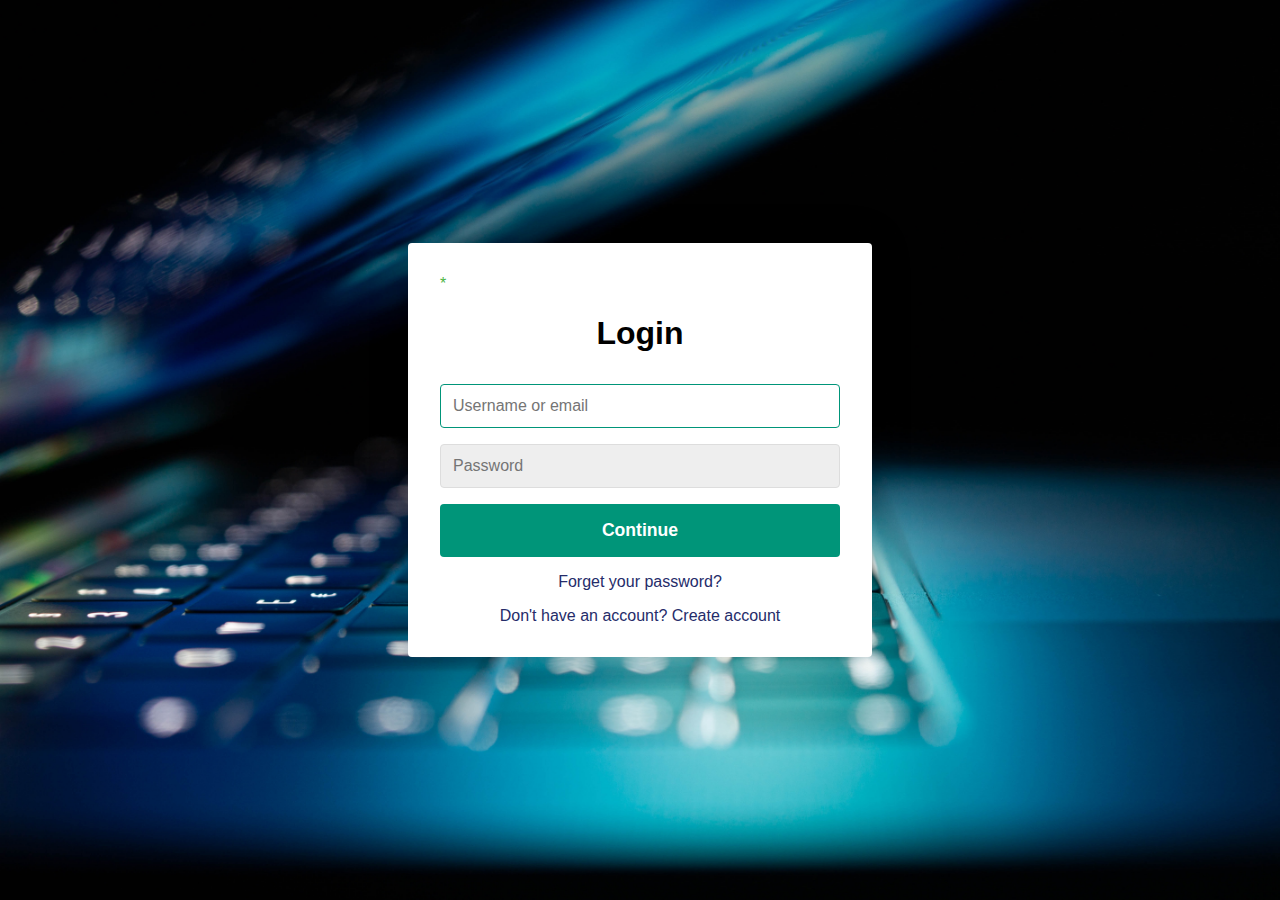
<file: index.html>
<!DOCTYPE html>
<head>
    <meta charset="UTF-8">
    <meta name="viewport" content="width=device-width, initial-scale=1.0">
    <meta http-equiv="X-UA-Compatible" content="ie=edge">
    <title>Login / Sign up Form</title>
     <!-- custom css -->
    <link rel="stylesheet" href="styles.css">
  </head>

  <body>
    <div class="container">
        <form class="form" id="login">
          <span id="autoLink">*</span>
            <h1 class="form__title">Login</h1>
            <div class="form__message form__message--error"></div>
            <div class="form__input-group">
                <input type="text" id="loginUsername" class="form__input" autofocus placeholder="Username or email">
                <div class="form__input-error-message"></div>
            </div>
            <div class="form__input-group">
                <input type="password" id="loginPassword" class="form__input" autofocus placeholder="Password">
                <div class="form__input-error-message"></div>
            </div>
            <button class="form__button" type="submit">Continue</button>
          <p class="form__text">
    <a class="form__link" href="#" id="linkForgetPassword">Forget your password?</a>
  </p>
  <p class="form__text">
    <a class="form__link" href="#" id="linkCreateAccount">Don't have an account? Create account</a>
  </p>
</form>

<!-- Forget your password page !-->
<form class="form form--hidden" id="forgetPasswordForm">
  <h1 class="form__title">Forgot your password?</h1>
  <div class="form__input-group">
    <input type="text" id="forgetPasswordEmail" class="form__input" autofocus placeholder="Email">
    <div class="form__input-error-message"></div>
  </div>
  <button class="form__button" type="submit">Reset Password</button>
  <p class="form__message form__message--hidden" id="forgetPasswordMessage">An email has been sent to your inbox!</p>
  <p class="form__text">
    <a class="form__link" href="./" id="linkForgetPasswordLogin">Go back to account!</a>
  </p>
</form>
 
        <!-- Account page page !-->
 <form class="form form--hidden" id="createAccount">
            <h1 class="form__title">Create Account</h1>
            <div class="form__message form__message--error"></div>
            <div class="form__input-group">
                <input type="text" id="signupUsername" class="form__input" autofocus placeholder="Username">
                <div class="form__input-error-message"></div>
            </div>
            <div class="form__input-group">
                <input type="text" id="signupEmail" class="form__input" autofocus placeholder="Email Address">
                <div class="form__input-error-message"></div>
            </div>
            <div class="form__input-group">
                <input type="password" class="form__input" autofocus placeholder="Password">
                <div class="form__input-error-message"></div>
            </div>
            <div class="form__input-group">
                <input type="password" class="form__input" autofocus placeholder="Confirm password">
                <div class="form__input-error-message"></div>
            </div>
            <button class="form__button" type="submit">Continue</button>
            <p class="form__text">
                <a class="form__link" href="./" id="linkLogin">Already have an account? Sign in</a>
            </p>
        </form>
    </div>
    <script src="app.js" defer></script>
</body>
</html>
</file>
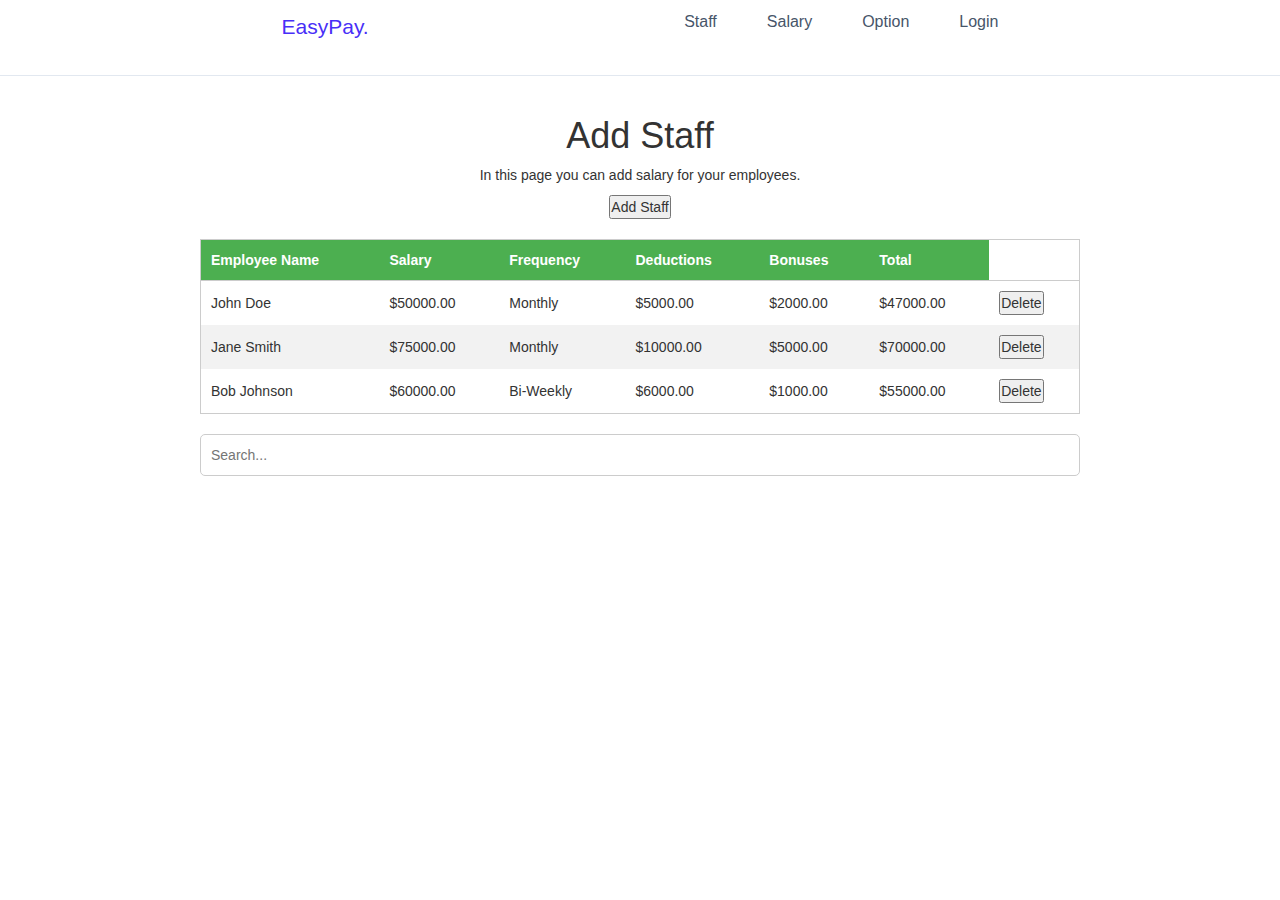
<file: easypay/index1.html>
<!DOCTYPE html>
<!-- Add Font Awesome CSS file -->
<head>
<link rel="stylesheet" href="https://cdnjs.cloudflare.com/ajax/libs/font-awesome/5.15.3/css/all.min.css"> 
<link rel="stylesheet" href="styles1.css">
<link rel="stylesheet" href="https://maxcdn.bootstrapcdn.com/bootstrap/3.3.6/css/bootstrap.min.css">
<script src="https://code.jquery.com/jquery-2.2.4.min.js"></script>
<script src="https://maxcdn.bootstrapcdn.com/bootstrap/3.3.6/js/bootstrap.min.js"></script>


</head>
<body> 
<!-- This is the HTML code for the header -->
<header class="header">
    <!-- This is the navigation bar -->
        <nav class="navbar">
            <a href="#" class="nav-logo">EasyPay.</a>
              <!-- This is the menu list -->

            <ul class="nav-menu">
                <li class="nav-item">
                <a id="staff1" href="#" class="nav-link">Staff</a>
                </li>
                <li class="nav-item">
                <a id="salary1" href="#" class="nav-link">Salary</a>
                </li>
                <li class="nav-item">
                <a id="option" href="#" class="nav-link">Option</a>
                </li>
                <li class="nav-item">
                 <a id="login" href="#" class="nav-link">Login</a>
                </li>
            </ul>
              <!-- This is the hamburger menu for small screens -->
            <div class="hamburger">
                <span class="bar"></span>
                <span class="bar"></span>
                <span class="bar"></span>
            </div>
        </nav>
</header>

<!-- This is the staff page -->
<div id="staff-page" class="page active">
  <h1>Add Staff</h1>
  <p>In this page you can add salary for your employees.</p>
    <!-- This is the button to toggle the form -->
  <button id="toggle-form">Add Staff</button>
  <form id="staff-form">
    <label for="name">Name:</label>
    <input type="text" id="name" name="name" required>

    <label for="salary">Salary:</label>
    <input type="number" id="salary" name="salary" required>

    <label for="frequency">Frequency:</label>
    <select id="frequency" name="frequency" required>
      <option value="Monthly">Monthly</option>
      <option value="Bi-Weekly">Bi-Weekly</option>
      <option value="Weekly">Weekly</option>
      <option value="Hourly">Hourly</option>
    </select>

    <label for="deductions">Deductions:</label>
    <input type="number" id="deductions" name="deductions" required>

    <label for="bonuses">Bonuses:</label>
    <input type="number" id="bonuses" name="bonuses" required>

    <button type="submit">Add Employee</button>
  </form>
 
    <!-- This is the table to display employee data -->
  <table id="salary-table">
        <!-- This is the table header -->
    <thead>
      <tr>
        <th>Employee Name</th>
        <th>Salary</th>
        <th>Frequency</th>
        <th>Deductions</th>
        <th>Bonuses</th>
        <th>Total</th>
      </tr>
    </thead>
        <!-- This is the table body, where employee data is displayed -->

   <tbody>
         <!-- This is the table footer, which is currently unused -->      
      </tbody>
    </tfoot>
  </table>
  <!-- This is the search bar to search for employee data -->

 <input type="text" class="search" placeholder="Search...">
</div>

 
<div id="salary-page" class="page">
  <h1>Salary Page</h1>
  <p>Here you can view and search employee data.</p>
</div>

<div id="option-page" class="page">
  <h1>Option Page</h1>
  <p>Choose a theme:</p>
  <label class="switch">
    <input type="checkbox" id="theme-toggle">
    <span class="slider round"></span>
  </label>
</div>

<div id="login-page" class="page">
  <h1>Login Page</h1>
  <button id="logoutBtn">Logout</button>

</div>

  <script src="https://code.jquery.com/jquery-3.6.0.min.js"></script>
  <script src="app1.js" defer></script>
</body>
  </html>
</file>
<file: styles.css>
body {
    --color-primary: #009579;
    --color-primary-dark: #007f67;
    --color-secondary: #252c6a;
    --color-error: #cc3333;
    --color-success: #4bb544;
    --border-radius: 4px;

    margin: 0;
    height: 100vh;
    display: flex;
    align-items: center;
    justify-content: center;
    font-size: 18px;
    background: url(computer.jpg);
    background-size: cover;
}

.container {
  width: 400px;
  max-width: 400px;
  margin: 1rem;
  padding: 2rem;
  box-shadow: 0 0 40px rgba(0, 0, 0, 0.2);
  border-radius: var(--border-radius);
  background: #ffffff;
}

.container,
.form__input,
.form__button {
  font: 500 1rem 'Quicksand', sans-serif;
}

/*form hidden for createAccount */
.form--hidden {
  display: none;
}

.form > *:first-child {
  margin-top: 0;
}

.form > *:last-child {
  margin-bottom: 0;
}

.form__title {
  margin-bottom: 2rem;
  text-align: center;
}

.form__message {
  text-align: center;
  margin-bottom: 1rem;
}

.form__message--success {
  color: var(--color-success);
}

.form__message--error {
  color: var(--color-error);
}

.form__input-group {
  margin-bottom: 1rem;
}

.form__input {
  display: block;
  width: 100%;
  padding: 0.75rem;
  box-sizing: border-box;
  border-radius: var(--border-radius);
  border: 1px solid #dddddd;
  outline: none;
  background: #eeeeee;
  transition: background 0.2s, border-color 0.2s;
}

#autoLink {
  cursor: pointer;
  color: #4bb544;
}

.form__input:focus {
  border-color: var(--color-primary);
  background: #ffffff;
}

.form__input--error {
  color: var(--color-error);
  border-color: var(--color-error);
}

.form-input-error-message {
  margin-top: 0.5rem;
  font-size: 0.85rem;
  color: var(--color-error);
}

.form__button {
  width: 100%;
  padding: 1rem 2rem;
  font-weight: bold;
  font-size: 1.1rem;
  color: #ffffff;
  border: none;
  border-radius: var(--border-radius);
  outline: none;
  cursor: pointer;
  background: var(--color-primary);
}

.form__button:hover {
  background: var(--color-primary-dark);
}

.form__button:active {
  transform: scale(0.98);
}

.form__text {
  text-align: center;
}

.form__link {
  color: var(--color-secondary);
  text-decoration: none;
  cursor: pointer;
}

.form__link:hover {
  text-decoration: underline;
}

.form__message {
  display: none;
  color: green;
  margin-top: 10px;
}
.form--message-shown .form__message {
  display: block;
}
</file>
<file: easypay/styles1.css>
@import url('https://fonts.googleapis.com/css2?family=Roboto:ital,wght@0,500;1,400&display=swap');

* {
    margin: 0;
    padding: 0;
    box-sizing: border-box;
}

/* Default styles for light theme */
body {
  background-color: white;
  color: #333;
}

/* Later in the css page there is a body.dark black/dark theme */

html {
    font-size: 100%;
    font-family: 'Roboto', sans-serif;
}

li {
    list-style: none;
}

a {
    text-decoration: none;
}

.header{
    border-bottom: 1px solid #E2E8F0;
}

.navbar {
    display: flex;
    justify-content: space-between;
    align-items: center;
    padding: 1rem 1.5rem;
}

.hamburger {
    display: none;
}

.bar {
    display: block;
    width: 25px;
    height: 3px;
    margin: 5px auto;
    -webkit-transition: all 0.3s ease-in-out;
    transition: all 0.3s ease-in-out;
    background-color: #101010;
}

.nav-menu {
    display: flex;
    justify-content: space-between;
    align-items: center;
}

.nav-item {
    margin-left: 5rem;
}

.nav-link{
    font-size: 1.6rem;
    font-weight: 400;
    color: #475569;
}

.nav-link:hover{
    color: #482ff7;
}

.nav-logo {
    font-size: 2.1rem;
    font-weight: 500;
    color: #482ff7;
}

#staff-list {
  list-style: none;
  padding: 0;
  margin: 0;
}

#staff-list li {
  margin-bottom: 30px;
  font-size: 16px;
  display: flex;
  align-items: center;
  justify-content: space-between;
  background-color: #f7f7f7;
  padding: 20px;
  border-radius: 5px;
  box-shadow: 0 2px 4px rgba(0, 0, 0, 0.1);
  height: 80px;
  width: 290px;
  margin-left: 30px;
}

#staff-list li span {
  margin-right: 0px;
}

#staff-list li button {
  border: none;
  background-color: #f44336;
  color: #fff;
  padding: 15px 10px;
  border-radius: 5px;
  cursor: pointer;
}

h1 {
  margin-top: 20px;
  margin-bottom: 10px;
  text-align: center;
}

table {
  border-collapse: collapse;
  width: 80%;
  margin: 0 auto;
}

th,
td {
  text-align: left;
  padding: 8px;
}

tr:nth-child(even) {
  background-color: #f2f2f2;
}

th {
  background-color: #4caf50;
  color: white;
}

/* Page container */
#staff-page {
  flex-direction: column;
  align-items: center;
  justify-content: center;
  padding: 20px;
  text-align: center;
}

/* You can adjust the position of the text here*/
.page {
  display: none;
  text-align: center;
}

.page.active {
  display: block;
}

/* Salary table */
#salary-table {
  margin-top: 20px;
  width: 100%;
  max-width: 880px;
  border-collapse: collapse;
  border: 1px solid #ccc;
}

#salary-table th,
#salary-table td {
  padding: 10px;
  text-align: left;
}

#salary-table thead tr {
  background-color: #eee;
  border-bottom: 1px solid #ccc;
}

#salary-table tbody tr:nth-child(even) {
  background-color: #f2f2f2;
}

#salary-table tbody tr:hover {
  background-color: #ddd;
}

/* Search bar */
.search {
  margin-top: 20px;
  padding: 10px;
  border-radius: 5px;
  border: 1px solid #ccc;
  width: 100%;
  max-width: 880px;
  margin-left: auto;
  margin-right: auto;
}

label {
  font-weight: bold;
}

form {
  display: none;
  flex-direction: column;
  gap: 10px;
  padding: 10px;
  border: 2px solid #ddd;
  border-radius: 5px;
  background-color: #f9f9f9;
  box-shadow: 5px 0px 5px #ddd;
  max-width: 450px;
  margin: 10px auto;
}

form.active {
  display: flex;
}

/* Styles for dark theme */
body.dark-mode {
  background-color: #333;
  color: #f1f1f1;
}

#option-page {
  text-align: center;
  flex-direction: column;
  justify-content: center;
  align-items: center;
}

#option-page .switch {
  margin-top: 2rem;
}

/* Toggle switch styles */

.switch {
  position: relative;
  display: inline-block;
  width: 60px;
  height: 34px;
  margin: 0 auto; /* Add this line */
  margin-bottom: 10px;
}


.switch input {
  opacity: 0;
  width: 0;
  height: 0;
}

.slider {
  position: absolute;
  cursor: pointer;
  top: 0;
  left: 0;
  right: 0;
  bottom: 0;
  background-color: #ccc;
  transition: .4s;
  border-radius: 34px;
}

.slider:before {
  position: absolute;
  content: "";
  height: 26px;
  width: 26px;
  left: 4px;
  bottom: 4px;
  background-color: white;
  transition: .4s;
  border-radius: 50%;
}

input:checked + .slider {
  background-color: #2196F3;
}

input:focus + .slider {
  box-shadow: 0 0 1px #2196F3;
}

input:checked + .slider:before {
  transform: translateX(26px);
}

.slider.round {
  border-radius: 34px;
}

.slider.round:before {
  border-radius: 50%;
}

/* Login page future */


.dark-mode .page {
  color: white; /* set text color to white */
}

.dark-mode .page h1 {
  color: white; /* set h1 color to white */
}

.dark-mode .page p {
  color: white; /* set p color to white */
}

.dark-mode .nav-link{
    color: #ffffff;
}

.dark-mode .nav-logo {
    color: #9182FA;
}

.dark-mode form {
  background-color: #F1104F;
  box-shadow: 0px 0px 0px #ddd;
}

.dark-mode #toggle-form {
  background-color: #F1104F;
  border: 1px solid white;
}

.dark-mode input[type="text"],
.dark-mode input[type="number"],
.dark-mode input[type="email"],
.dark-mode input[type="deductions"],
.dark-mode textarea {
  color: #000;
}

.dark-mode select {
  color: #000;
}

.dark-mode #staff-form button[type="submit"] {
  background-color: #970000;
  border-color: #FFF;
  color: #FFF;
}


.dark-mode table {
  border-collapse: collapse;
  width: 80%;
  margin: 0 auto;
}

.dark-mode th,
td {
  text-align: left;
  padding: 8px;
}

.dark-mode tr:nth-child(even) {
  background-color: #f2f2f2;
}

.dark-mode th {
  background-color: #6fbf72;
  color: white;
}

/* Salary table */
.dark-mode #salary-table {
  margin-top: 20px;
  width: 100%;
  max-width: 880px;
  border-collapse: collapse;
  border: 1px solid #ccc;
}

.dark-mode #salary-table th,
#salary-table td {
  padding: 10px;
  text-align: left;
}

.dark-mode #salary-table thead tr {
  background-color: #eee;
  border-bottom: 1px solid #ccc;
}

.dark-mode #salary-table tbody tr:nth-child(even) {
  background-color: #474747;
}

.dark-mode #salary-table tbody tr:hover {
  background-color: #1a1a1a;
}

.dark-mode #delete-btn {
  background-color: #f1104f;
  color: white;
  border: none;
  padding: 8px 16px;
  border-radius: 4px;
  cursor: pointer;
}

/* Responsive styles at different tablet version and mobile version*/
@media only screen and (max-width: 768px) {
  
    .nav-menu {
        position: fixed;
        left: -100%;
        top: 5rem;
        flex-direction: column;
        background-color: #fff;
        width: 100%;
        border-radius: 10px;
        text-align: center;
        transition: 0.3s;
        box-shadow:
        0 10px 27px rgba(0, 0, 0, 0.05);
    }

  #staff-page {
    flex-direction: column;
    align-items: center;
    justify-content: center;
    padding: 10px;
  }
  #salary-table {
    max-width: 100%;
    margin-top: 20px;
  }
  .search {
    margin: 10px auto;
    padding: 10px;
    border-radius: 5px;
    border: 1px solid #ccc;
    width: 100%;
  }

    .nav-menu.active {
        left: 0;
    }

    .nav-item {
        margin: 2.5rem 0;
    }

    .hamburger {
        display: block;
        cursor: pointer;
    }

    .hamburger.active .bar:nth-child(2) {
        opacity: 0;
    }

    .hamburger.active .bar:nth-child(1) {
        -webkit-transform: translateY(8px) rotate(45deg);
        transform: translateY(8px) rotate(45deg);
    }

    .hamburger.active .bar:nth-child(3) {
        -webkit-transform: translateY(-8px) rotate(-45deg);
        transform: translateY(-8px) rotate(-45deg);
    }
  .dark-mode .nav-menu {
            background-color: #1a1a1a;
  }
  .dark-mode .bar {
    background-color: #ffffff;
}
.dark-mode .switch {
    display: none;
  }  
  .nav-menu.active ~ #option-page .switch {
    display: none;
  }

}


@media only screen and (max-width: 480px) {
  #staff-page {
    padding: 10px;
  }

  #salary-table {
    width: 100%;
    display: table;
    border-collapse: collapse;
    max-width: none;
  }

  #salary-table thead {
    background-color: #ddd;
  }

  #salary-table th,
  #salary-table td {
    display: table-cell;
    padding: 4px;
    text-align: left;
    border-bottom: 1px solid #ccc;
    white-space: nowrap;
    overflow: hidden;
    text-overflow: ellipsis;
    font-size: 0.8rem;
  }

  .search {
    max-width: 100%;
    margin: 10px auto;
    margin-left: 0;
    font-size: 0.8rem;
    height: 30px;
  }
}
</file>
